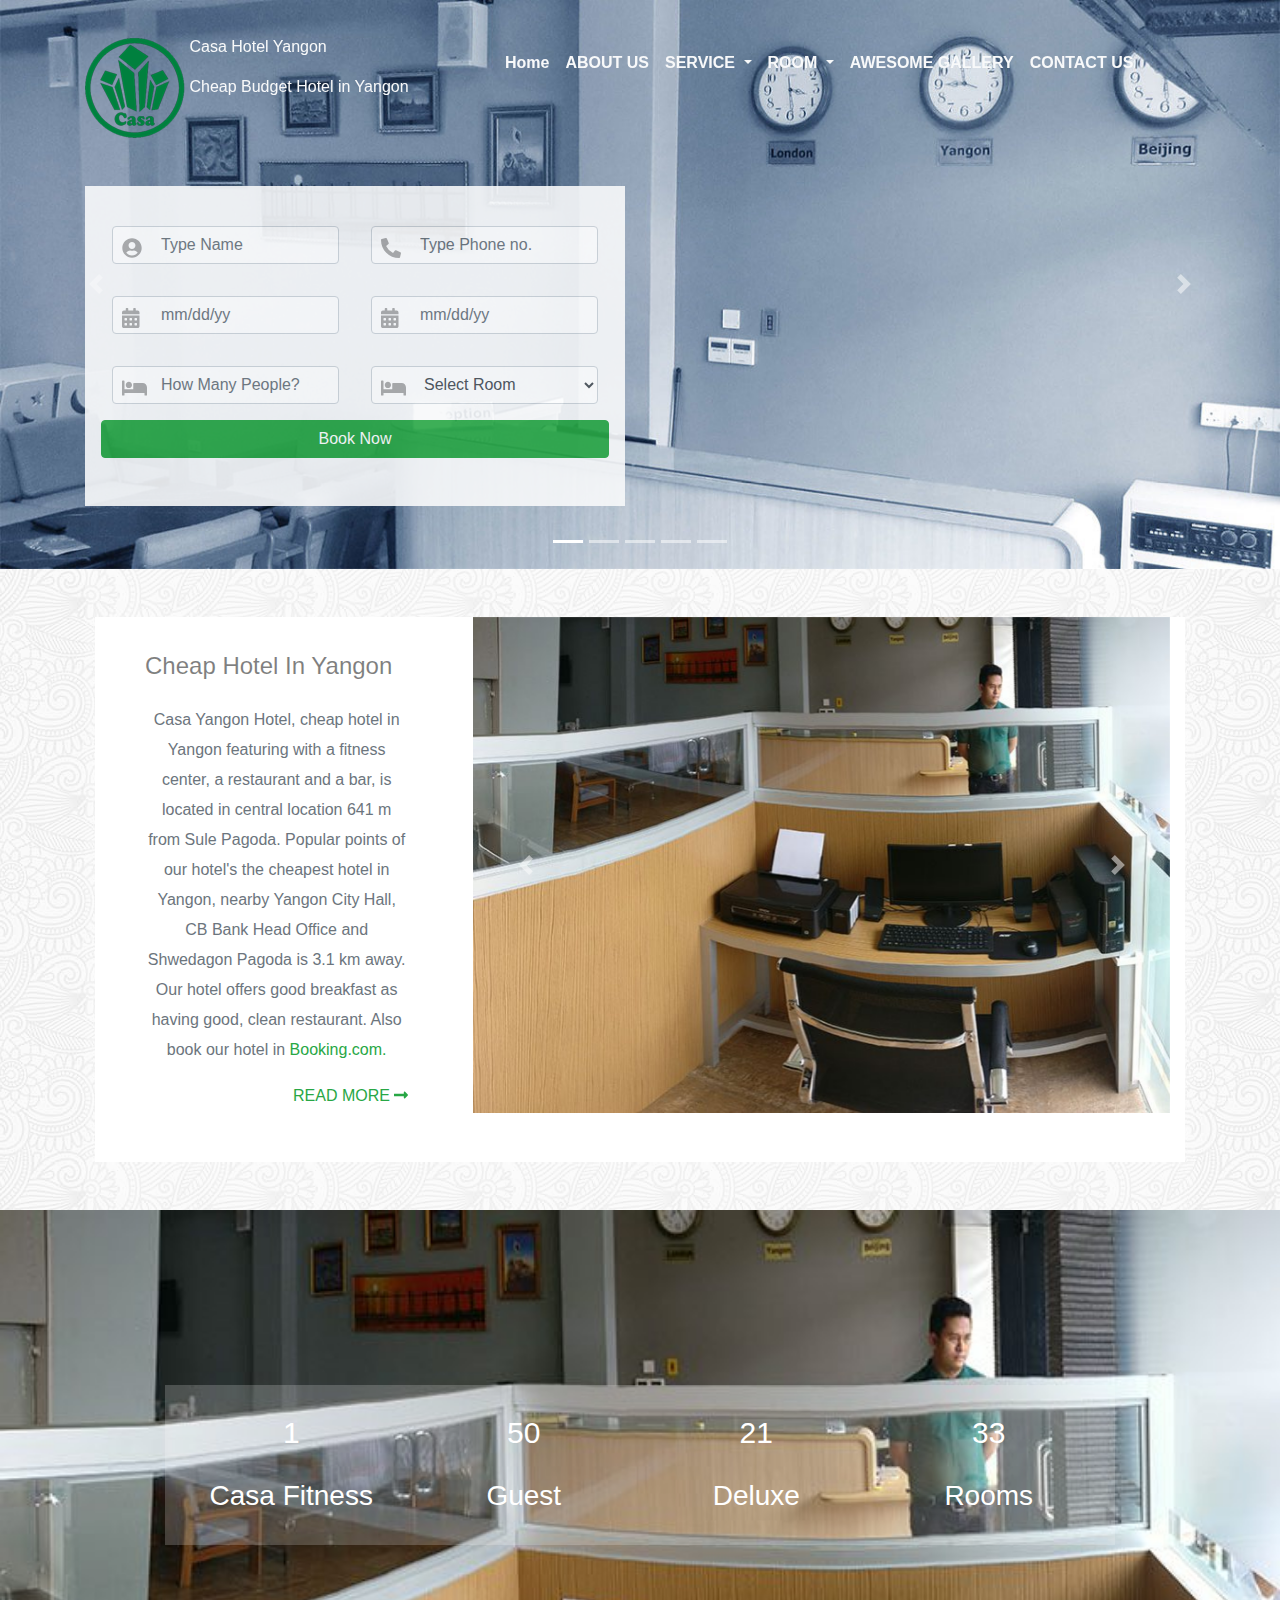
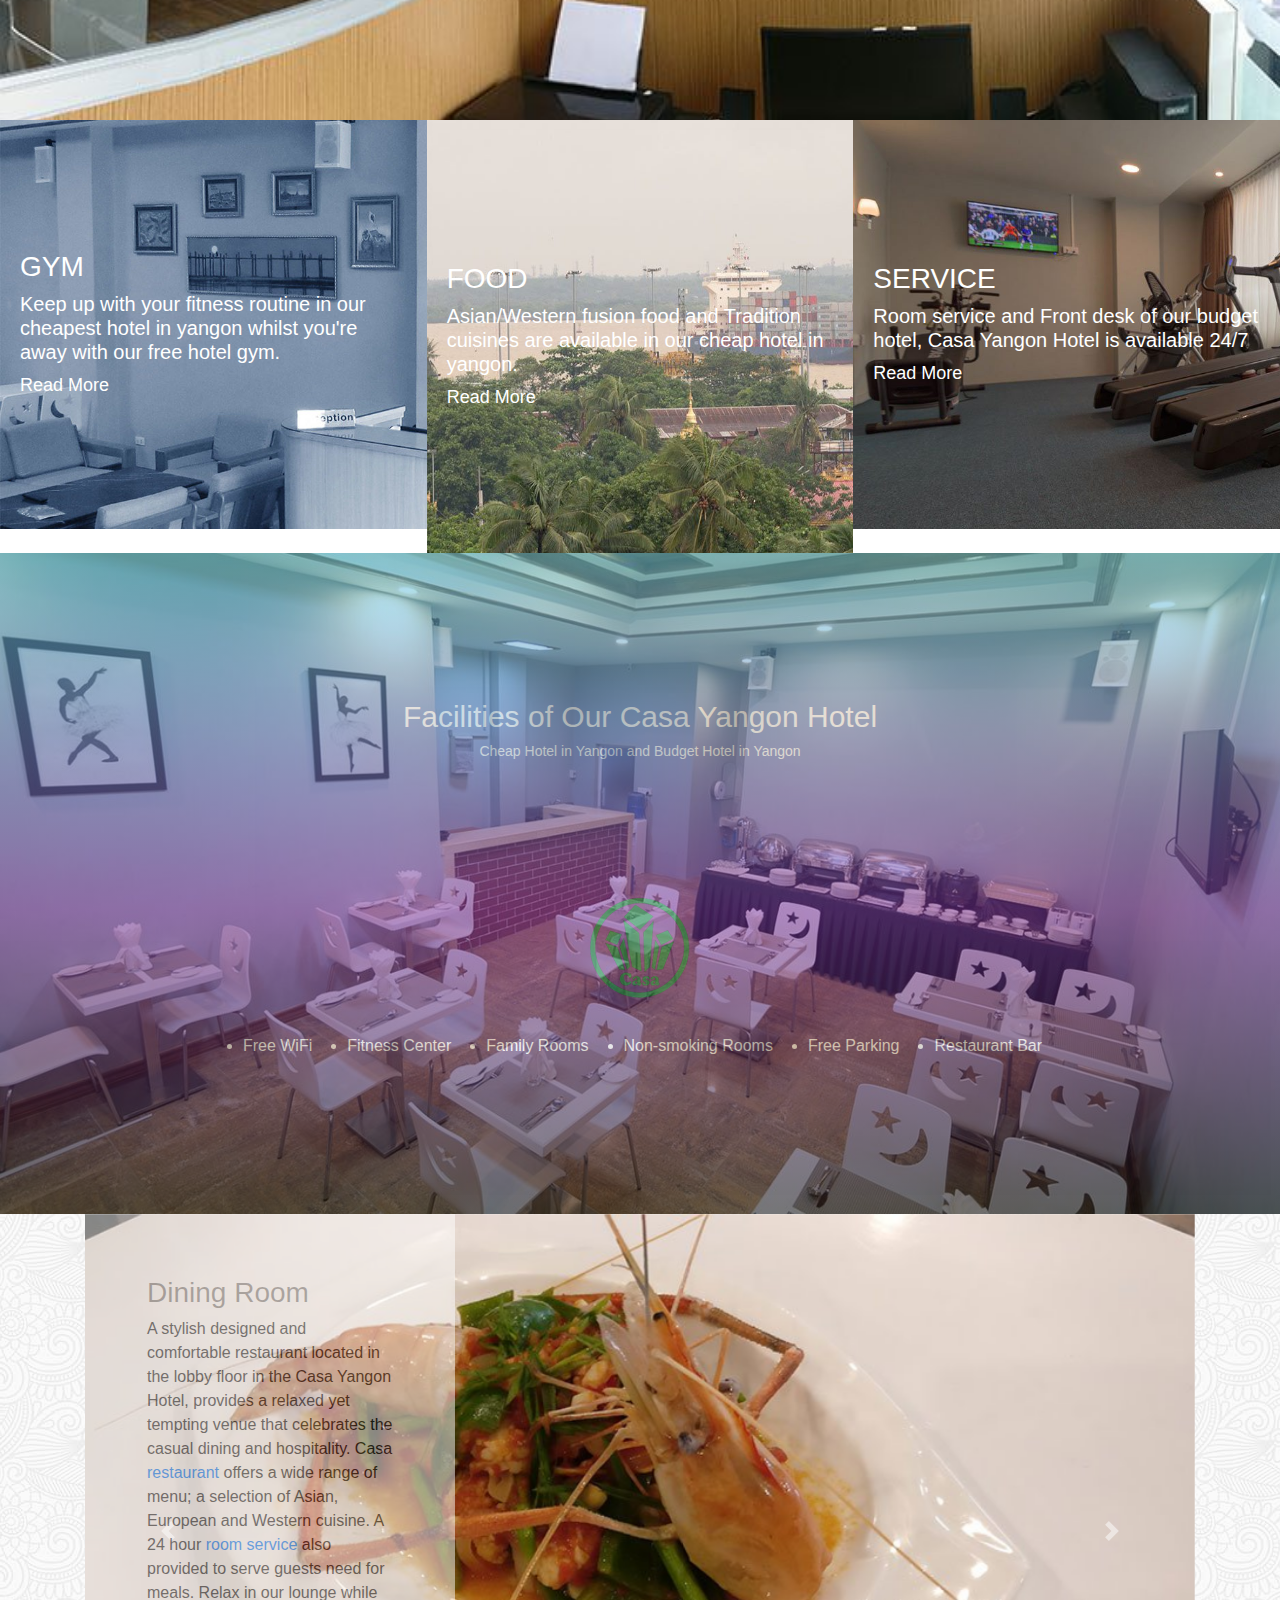
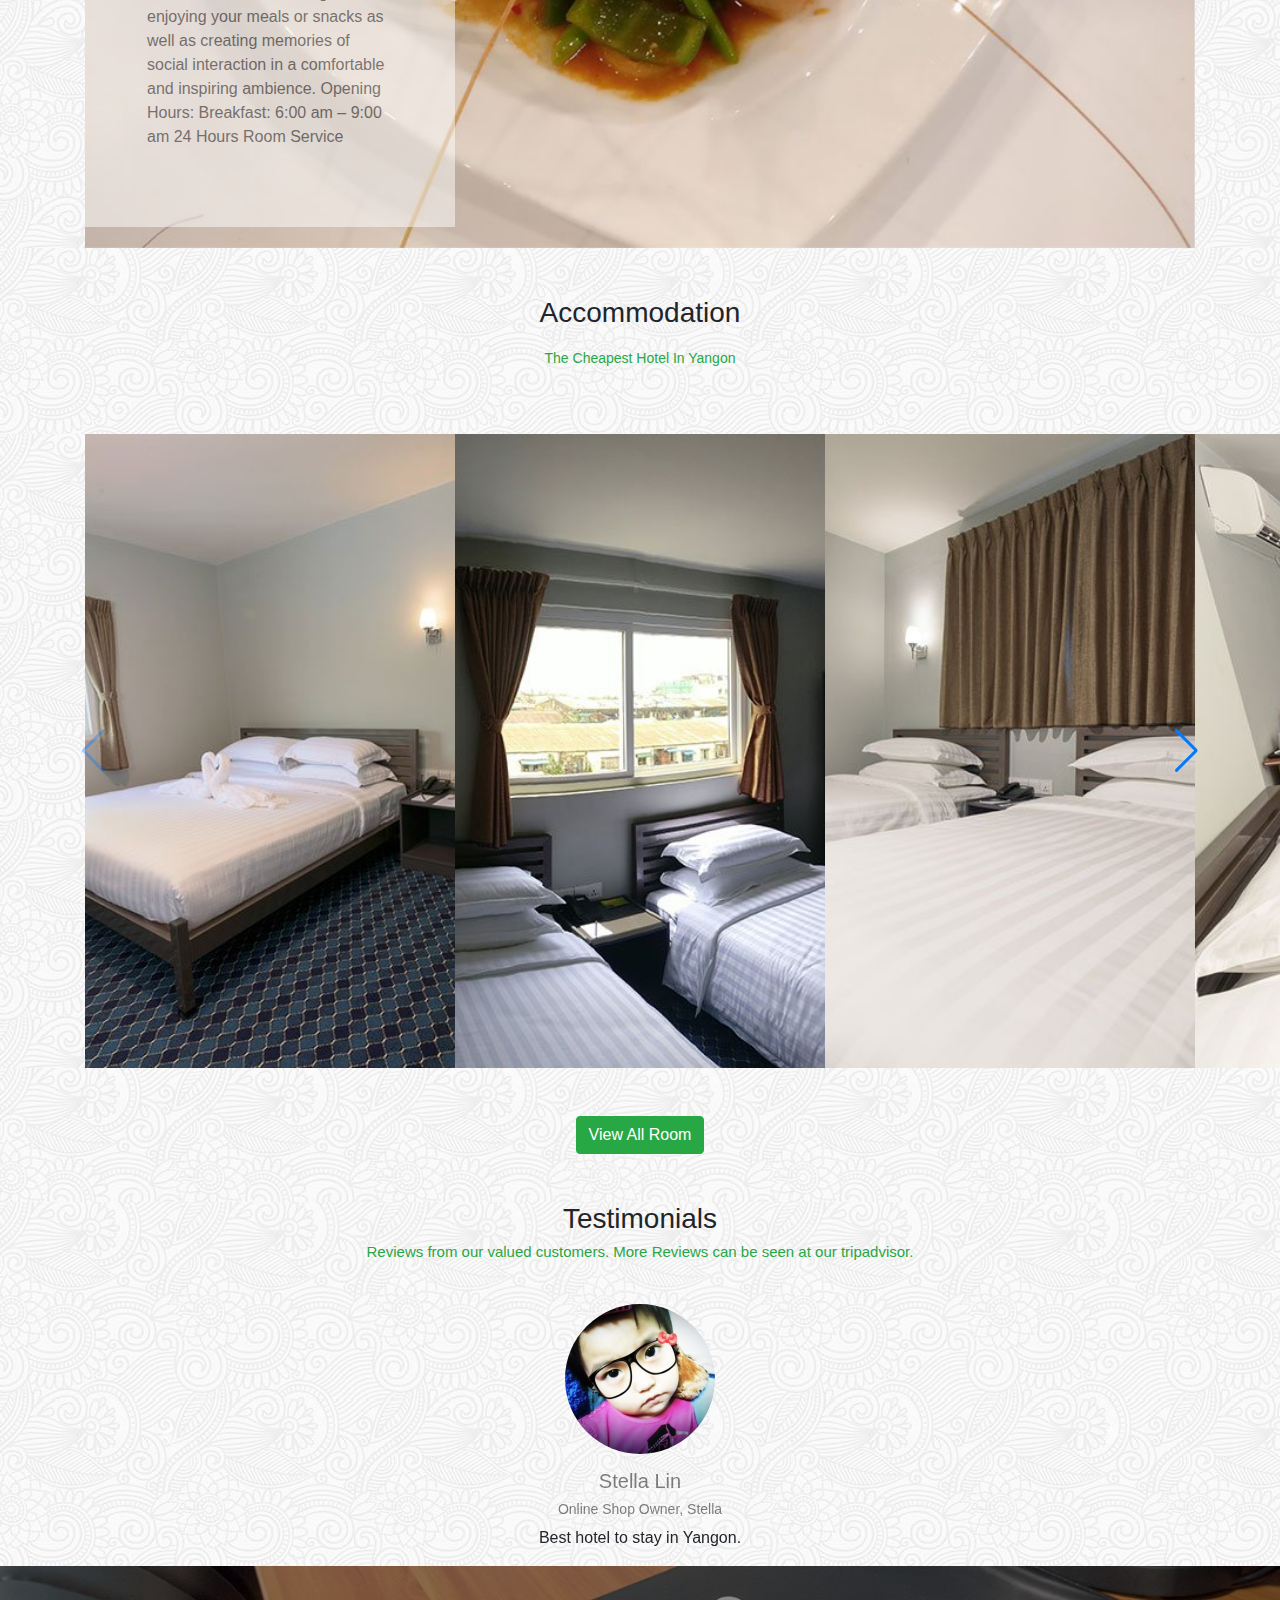
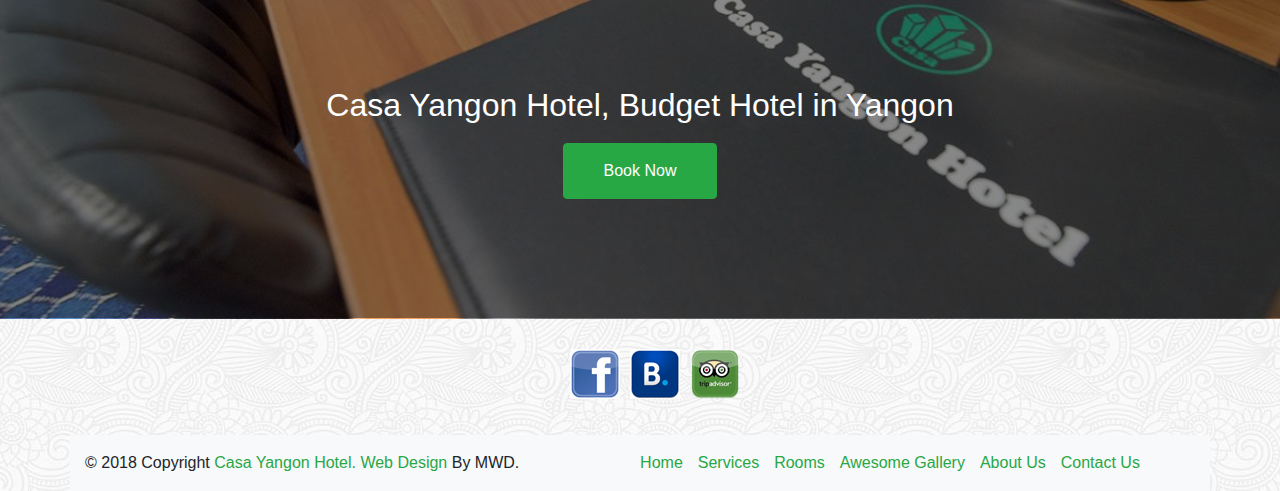
<file: index.html>
<!DOCTYPE html>
<html lang="en">
<head>
	<meta charset="utf-8">
	<meta name="viewport" content="width=device-width, initial-scale=1">

	<title> Hotel </title>

	<link rel="stylesheet" type="text/css" href="css/style.css">
	<link rel="stylesheet" type="text/css" href="css/bootstrap.min.css">
	<link rel="stylesheet" type="text/css" href="css/fontawesome.css">
	<link rel="stylesheet" href="https://unpkg.com/swiper/swiper-bundle.min.css">

</head>
<body>
	<div class="main">
		<div class="header">
			<div class="hero-img">
				<div id="carouselExampleIndicators" class="carousel slide carousel-fade" data-ride="carousel">
					<ol class="carousel-indicators">
					    <li data-target="#carouselExampleIndicators" data-slide-to="0" class="active"></li>
					    <li data-target="#carouselExampleIndicators" data-slide-to="1"></li>
					    <li data-target="#carouselExampleIndicators" data-slide-to="2"></li>
					    <li data-target="#carouselExampleIndicators" data-slide-to="3"></li>
					    <li data-target="#carouselExampleIndicators" data-slide-to="4"></li>
					</ol>
					<div class="carousel-inner">
					    <div class="carousel-item active">
					      	<img src="images/ht1.png" class="d-block w-100" alt="heroimages">
					    </div>
					    <div class="carousel-item">
					      	<img src="images/ht2.png" class="d-block w-100" alt="heroimages">
					    </div>
					    <div class="carousel-item">
					      	<img src="images/ht3.png" class="d-block w-100" alt="heroimages">
					    </div>
					    <div class="carousel-item">
					      	<img src="images/ht4.png" class="d-block w-100" alt="heroimages">
					    </div>
					    <div class="carousel-item">
					      	<img src="images/ht5.png" class="d-block w-100" alt="heroimages">
					    </div>
					</div>
					<a class="carousel-control-prev" href="#carouselExampleIndicators" role="button" data-slide="prev">
					    <span class="carousel-control-prev-icon" aria-hidden="true"></span>
					    <span class="sr-only">Previous</span>
					</a>
					<a class="carousel-control-next" href="#carouselExampleIndicators" role="button" data-slide="next">
					    <span class="carousel-control-next-icon" aria-hidden="true"></span>
					    <span class="sr-only">Next</span>
					</a>
				</div>
			</div>
			<div class="hd-nav">
				<div class="hd-bg">
					<div class="container">
						<div class="row">
							<div class="col-md-4 col-sm-4 col-lg-4">
								<div class="logo-name d-inline-block" width="100" height="100">
									<img src="images/logo.png">
								</div>
								<div class="hotel-name d-inline-block">
									<p class="text-light">Casa Hotel Yangon</p>
									<p class="text-light">Cheap Budget Hotel in Yangon</p>
								</div>
							</div>
							<div class="col-md-8 col-sm-8 col-lg-8">
								<nav class="navbar navbar-expand-lg navbar-light bg-transparent">
									<a class="navbar-brand" href="#"></a>
									<button class="navbar-toggler" type="button" data-toggle="collapse" data-target="#navbarNavDropdown" aria-controls="navbarNavDropdown" aria-expanded="false" aria-label="Toggle navigation">
									    <span class="navbar-toggler-icon"></span>
									</button>
									<div class="collapse navbar-collapse menu-list" id="navbarNavDropdown">
									    <ul class="navbar-nav">
									      	<li class="nav-item active">
									        	<a class="nav-link text-light" href="index.html">Home <span class="sr-only">(current)</span></a>
									      	</li>
									      	<li class="nav-item">
									        	<a class="nav-link text-light" href="pages/aboutus.html">ABOUT US</a>
									      	</li>
									      	<li class="nav-item dropdown">
									        	<a class="nav-link dropdown-toggle text-light" href="#" id="navbarDropdownMenuLink" role="button" data-toggle="dropdown" aria-haspopup="true" aria-expanded="false">
									          		SERVICE
									        	</a>
									        	<div class="dropdown-menu" aria-labelledby="navbarDropdownMenuLink">
									          		<a class="dropdown-item text-black-50" href="pages/gym.html">GYM</a>
									          		<a class="dropdown-item text-black-50" href="pages/food.html">Food</a>
									          		<a class="dropdown-item text-black-50" href="#">Room Service</a>
									        	</div>
									      	</li>
									      	<li class="nav-item dropdown">
									        	<a class="nav-link dropdown-toggle text-light" href="#" id="navbarDropdownMenuLink" role="button" data-toggle="dropdown" aria-haspopup="true" aria-expanded="false">
									          		ROOM
									        	</a>
									        	<div class="dropdown-menu" aria-labelledby="navbarDropdownMenuLink">
									          		<a class="dropdown-item text-black-50" href="#">Deluxe King</a>
									          		<a class="dropdown-item text-black-50" href="#">Deluxe Twins</a>
									          		<a class="dropdown-item text-black-50" href="#">Family Suite</a>
									          		<a class="dropdown-item text-black-50" href="#">Standard Single</a>
									        	</div>
									      	</li>
									      	<li class="nav-item">
									        	<a class="nav-link text-light" href="#">AWESOME GALLERY</a>
									      	</li>
									      	<li class="nav-item">
									        	<a class="nav-link text-light" href="#">CONTACT US</a>
									      	</li>
									    </ul>
									</div>
								</nav>
							</div>
						</div>
						<div class="row">
							<div class="col-md-6 col-lg-6 col-sm-6">
								<div class="booking-form pt-4 pb-5 pl-3 pr-3 bg-light mt-5">
									<form>
									  	<div class="form-row">
										    <div class="col p-3 type-1">
										      	<input type="text" class="form-control pl-5" placeholder="Type Name">
										      	<i class="fas fa-user-circle"></i>
										    </div>
										    <div class="col p-3 type-2">
										      	<input type="number" class="form-control pl-5" placeholder="Type Phone no.">
										      	<i class="fas fa-phone-alt"></i>
										    </div>
									  	</div>
									  	<div class="form-row">
										    <div class="col p-3 type-3">
										      	<input type="text" class="form-control pl-5" placeholder="mm/dd/yy">
										      	<i class="fas fa-calendar-alt"></i>
										    </div>
										    <div class="col p-3 type-4">
										      	<input type="text" class="form-control pl-5" placeholder="mm/dd/yy">
										      	<i class="fas fa-calendar-alt"></i>
										    </div>
									  	</div>
									  	<div class="form-row">
										    <div class="col p-3 type-5">
										      	<input type="text" class="form-control pl-5" placeholder="How Many People?">
										      	<i class="fas fa-bed"></i>
										    </div>
										    <div class="col p-3 type-6">
										      	<select class="form-control pl-5">
											      	<option>Select Room</option>
											      	<option>Standard Single Room</option>
											      	<option>deluxe twins room</option>
											      	<option>deluxe king room</option>
											      	<option>family suite</option>
											    </select>
											    <i class="fas fa-bed"></i>
										    </div>
									  	</div>
									</form>
									<div class="row">
										<div class="col-md-12 col-sm-12 col-lg-12">
											<div class="booking-btn">
												<button type="button" class="btn btn-success">Book Now</button>
											</div>
										</div>
									</div>
								</div>
							</div>
							<div class="col-md-6 col-lg-6 col-sm-6">
								
							</div>
						</div>
					</div>
				</div>
			</div>
			<div class="intro">
				<div class="container">
					<div class="sub-con pt-5 pb-5">
						<div class="row">
							<div class="col-md-4 col-lg-4 col-sm-4 bg-white">
								<div class="hotel-intro">
									<h2 class="text-black-50 mb-4">Cheap Hotel In Yangon</h2>
									<p class="text-secondary">
										Casa Yangon Hotel, cheap hotel in Yangon featuring with a fitness center, a restaurant and a bar, is located in central location 641 m from Sule Pagoda. Popular points of our hotel's the cheapest hotel in Yangon, nearby Yangon City Hall, CB Bank Head Office and Shwedagon Pagoda is 3.1 km away. Our hotel offers good breakfast as having good, clean restaurant. Also book our hotel in
										<a href="https://www.booking.com/hotel/mm/casa-yangon-yangon12.html" target="_blank" rel="nofollow" class="text-success">Booking.com.</a>
									</p>
									<p class="text-right">
										<a href="" class="text-success">
											READ MORE <i class="fas fa-long-arrow-alt-right"></i>
										</a>
									</p>
								</div>
							</div>
							<div class="col-md-8 col-lg-8 col-sm-8 bg-white">
							 	<div id="carouselExampleFade" class="carousel slide carousel-fade" data-ride="carousel">
								  	<div class="carousel-inner">
								    	<div class="carousel-item active">
								      		<img src="images/intro1.png" class="d-block w-100" alt="...">
								   		</div>
									    <div class="carousel-item">
									      	<img src="images/intro2.png" class="d-block w-100" alt="...">
									    </div>
									    <div class="carousel-item">
									      	<img src="images/intro3.png" class="d-block w-100" alt="...">
									    </div>
									    <div class="carousel-item">
									      	<img src="images/intro4.png" class="d-block w-100" alt="...">
									    </div>
									</div>
									<a class="carousel-control-prev" href="#carouselExampleFade" role="button" data-slide="prev">
									    <span class="carousel-control-prev-icon" aria-hidden="true"></span>
									    <span class="sr-only">Previous</span>
									</a>
									<a class="carousel-control-next" href="#carouselExampleFade" role="button" data-slide="next">
									    <span class="carousel-control-next-icon" aria-hidden="true"></span>
									    <span class="sr-only">Next</span>
									</a>
								</div>
							</div>
						</div>
					</div>
				</div>
			</div>
			<div class="room">
				<div class="container">
					<div class="sub-con">
						<div class="row">
							<div class="col-md-3 col-lg-3 col-sm-3">
								<div class="number text-white text-center">
									<span>1</span>
								</div>
								<h3 class="text-white text-center mt-4 font-weight-normal">Casa Fitness</h3>
							</div>
							<div class="col-md-3 col-lg-3 col-sm-3">
								<div class="number text-white text-center">
									<span>50</span>
								</div>
								<h3 class="text-white text-center mt-4 font-weight-normal">Guest</h3>
							</div>
							<div class="col-md-3 col-lg-3 col-sm-3">
								<div class="number text-white text-center">
									<span>21</span>
								</div>
								<h3 class="text-white text-center mt-4 font-weight-normal">Deluxe</h3>
							</div>
							<div class="col-md-3 col-lg-3 col-sm-3">
								<div class="number text-white text-center">
									<span>33</span>
								</div>
								<h3 class="text-white text-center mt-4 font-weight-normal">Rooms</h3>
							</div>
						</div>
					</div>
				</div>
			</div>
			<div class="swiper-img">
				<div class="swiper-container">
				    <div class="swiper-wrapper">
				      	<div class="swiper-slide">
					      	<div class="service1">
					      		<h3 class="text-white">GYM</h3>
					      		<h5 class="text-white">
					      			Keep up with your fitness routine in our cheapest hotel in yangon whilst you're away with our free hotel gym.
					      		</h5>
					      		<a href="#" class="text-white">Read More</a>
					      	</div>
				      	</div>
				      	<div class="swiper-slide">
					      	<div class="service2">
					      		<h3 class="text-white">FOOD</h3>
					      		<h5 class="text-white">
					      			 Asian/Western fusion food and Tradition cuisines are available in our cheap hotel in yangon.
					      		</h5>
					      		<a href="#" class="text-white">Read More</a>
					      	</div>
				      	</div>
				      	<div class="swiper-slide">
					      	<div class="service3">
					      		<h3 class="text-white">SERVICE</h3>
					      		<h5 class="text-white">
					      			Room service and Front desk of our budget hotel, Casa Yangon Hotel is available 24/7
					      		</h5>
					      		<a href="#" class="text-white">Read More</a>
					      	</div>
				      	</div>
				      	<div class="swiper-slide">
					      	<div class="service4">
					      		<h3 class="text-white">ROOM</h3>
					      		<h5 class="text-white">
					      			Free Wi-Fi flat-screen TVs, plus desks and minibars and  laundry services are available in our cheap hotel, Casa Yangon Hotel.
					      		</h5>
					      		<a href="#" class="text-white">Read More</a>
					      	</div>
				      	</div>
				    </div>
				</div>
			</div>
			<div class="dinning-room">
				<div class="dinning-menu">
					<div class="dinning-bg">
						<div class="cover-bg">
							<div class="container">
								<div class="row">
									<div class="col-md-12 col-lg-12 col-sm-12">
										<div class="facilites">
											<h3 class="text-white">Facilities of Our Casa Yangon Hotel</h3>
											<h2 class="text-white">Cheap Hotel in Yangon and Budget Hotel in Yangon</h2>
											<figure>
												<img src="images/logo.png" alt="Casa Yangon">
											</figure>
											<div class="facilites-list">
												<ul>
													<li>Free WiFi</li>
													<li>Fitness Center</li>
													<li>Family Rooms</li>
													<li>Non-smoking Rooms</li>
													<li>Free Parking</li>
													<li>Restaurant  Bar</li>
												</ul>
											</div>
										</div>
									</div>
								</div>
							</div>
						</div>
					</div>
				</div>
			</div>
			<div class="lunch-menu">
				<div class="container">
					<div class="row">
						<div class="col-sm-12 col-lg-12 col-md-12">
							<div class="col-md-4 col-sm-4 col-lg-4">
								<div class="review">
									<h3 class="explore-slider-title text-black-50">Dining Room</h3>
									<p>
										A stylish designed and comfortable restaurant located in the lobby floor in the Casa Yangon Hotel, provides a relaxed yet tempting venue that celebrates the casual dining and hospitality. Casa <a href="/food-center">restaurant</a> offers a wide range of menu; a selection of Asian, European and Western cuisine. A 24 hour <a href="/room-service">room service</a> also provided to serve guests need for meals. Relax in our lounge while enjoying your meals or snacks as well as creating memories of social interaction in a comfortable and inspiring ambience. Opening Hours: Breakfast: 6:00 am – 9:00 am 24 Hours Room Service
									</p>
								</div>
							</div>
							<div id="menuSlider" class="carousel slide" data-ride="carousel">
								<div class="carousel-inner">
								    <div class="carousel-item active">
								      	<img src="images/seafood.png" class="d-block w-100" alt="...">
								    </div>
								    <div class="carousel-item">
								      	<img src="images/seafood1.png" class="d-block w-100" alt="...">
								    </div>
								    <div class="carousel-item">
								      	<img src="images/dinningroom.png" class="d-block w-100" alt="...">
								    </div>
								</div>
								<a class="carousel-control-prev" href="#menuSlider" role="button" data-slide="prev">
								    <span class="carousel-control-prev-icon" aria-hidden="true"></span>
								    <span class="sr-only">Previous</span>
								</a>
								<a class="carousel-control-next" href="#menuSlider" role="button" data-slide="next">
								    <span class="carousel-control-next-icon" aria-hidden="true"></span>
								    <span class="sr-only">Next</span>
								</a>
							</div>
						</div>
					</div>
				</div>
			</div>
			<div class="budget-accom">
				<div class="container">
					<div class="row">
						<div class="col-md-12 col-lg-12 col-sm-12">
							<div class="accommodation text-center p-5">
								<h3>Accommodation</h3>
								<h2 class="text-success">The Cheapest Hotel In Yangon</h2>
							</div>
						</div>
					</div>
				</div>
			</div>
			<div class="room-price">
				<div class="container">
					<div class="row">
						<div class="col-md-12 col-lg-12 col-sm-12">
							<div class="swiper-container">
							    <div class="swiper-wrapper">
							      	<div class="swiper-slide price-view">
							      		<img src="images/bed1.png" alt="Bedroom" class="w-100">
							      		<div class="carousel-caption d-none d-md-block">
									        <div class="deluxe-room bg-light">
											    <h3>
											    	<a href="/deluxe-king" class="text-dark">Deluxe King</a>
											    </h3>
											    <h4 class="text-black-50">The Studio offers panoramic views of the...
											    </h4>
											    <p class="text-black-50"><strong>$39 </strong>From/ per Night</p>
											    <p class="text-black-50"> Total 14 Rooms</p>
											    <a class="text-success" >Book Now</a>
											</div>
									    </div> 
							      	</div>
							      	<div class="swiper-slide price-view1">
							      		<img src="images/bed2.png" alt="Bedroom" class="w-100"> 
							      		<div class="carousel-caption d-none d-md-block">
									        <div class="deluxe-room1 bg-light">
											    <h3>
											    	<a href="/deluxe-king" class="text-dark">Deluxe King</a>
											    </h3>
											    <h4 class="text-black-50">The Studio offers panoramic views of the...
											    </h4>
											    <p class="text-black-50"><strong>$39 </strong>From/ per Night</p>
											    <p class="text-black-50"> Total 14 Rooms</p>
											    <a class="text-success" >Book Now</a>
											</div>
									    </div> 
							      	</div>
							      	<div class="swiper-slide price-view2">
							      		<img src="images/bed3.png" alt="Bedroom" class="w-100">
							      		<div class="carousel-caption d-none d-md-block">
									        <div class="deluxe-room2 bg-light">
											    <h3>
											    	<a href="/deluxe-king" class="text-dark">Deluxe King</a>
											    </h3>
											    <h4 class="text-black-50">The Studio offers panoramic views of the...
											    </h4>
											    <p class="text-black-50"><strong>$39 </strong>From/ per Night</p>
											    <p class="text-black-50"> Total 14 Rooms</p>
											    <a class="text-success" >Book Now</a>
											</div>
									    </div>  
							      	</div>
							      	<div class="swiper-slide price-view3">
							      		<img src="images/bed4.png" alt="Bedroom" class="w-100">
							      		<div class="carousel-caption d-none d-md-block">
									        <div class="deluxe-room3 bg-light">
											    <h3>
											    	<a href="/deluxe-king" class="text-dark">Deluxe King</a>
											    </h3>
											    <h4 class="text-black-50">The Studio offers panoramic views of the...
											    </h4>
											    <p class="text-black-50"><strong>$39 </strong>From/ per Night</p>
											    <p class="text-black-50"> Total 14 Rooms</p>
											    <a class="text-success" >Book Now</a>
											</div>
									    </div>  
							      	</div>
							      	<div class="swiper-slide price-view4">
							      		<img src="images/bed5.png" alt="Bedroom" class="w-100">
							      		<div class="carousel-caption d-none d-md-block">
									        <div class="deluxe-room4 bg-light">
											    <h3>
											    	<a href="/deluxe-king" class="text-dark">Deluxe King</a>
											    </h3>
											    <h4 class="text-black-50">The Studio offers panoramic views of the...
											    </h4>
											    <p class="text-black-50"><strong>$39 </strong>From/ per Night</p>
											    <p class="text-black-50"> Total 14 Rooms</p>
											    <a class="text-success" >Book Now</a>
											</div>
									    </div>  
							      	</div>
							    </div>
							    <div class="swiper-button-next"></div>
							    <div class="swiper-button-prev"></div>
							</div>
						</div>
					</div>
				</div>
			</div>
			<div class="all-room text-center pt-5 pb-5">
				<button type="button" class="btn btn-success text-center">View All Room</button>
			</div>
			<div class="review-slider">
				<div class="container">
					<div class="review-container">
						<div class="row">
							<div class="col-md-12 col-sm-12 col-lg-12">
								<div class="review-title">
									<h3>Testimonials</h3>
									<h5 class="text-success">
										Reviews from our valued customers. More Reviews can be seen at our <a href="" class="text-success">tripadvisor.</a>
									</h5>
								</div>
								<div id="carouselExampleCaptions" class="carousel slide" data-ride="carousel">
									<div class="carousel-inner">
									    <div class="carousel-item active">
									      	<img src="images/review1.png" class="rounded mx-auto d-block rounded-circle" style="width:150px; height:150px;" alt="...">
									      	<div class="review-owner">
									      		<h3 class="viewer-name text-black-50">Stella Lin</h3>
									      		<h4 class="viewer-bio text-black-50">
									      			<span class="viewer-designation">Online Shop Owner</span>,
									      			<span class="item-company">Stella</span>
									      		</h4>
									      		<div class="recommend">
									      			<p>Best hotel to stay in Yangon.</p>
									      		</div>
											</div>
									    </div>
									    <div class="carousel-item">
									      	<img src="images/review2.png" class="rounded mx-auto d-block rounded-circle" style="width:150px; height:150px;" alt="...">
									      	<div class="review-owner">
									      		<h3 class="viewer-name text-black-50">Stella Lin</h3>
									      		<h4 class="viewer-bio text-black-50">
									      			<span class="viewer-designation">Online Shop Owner</span>,
									      			<span class="item-company">Stella</span>
									      		</h4>
									      		<div class="recommend">
									      			<p>Best hotel to stay in Yangon.</p>
									      		</div>
											</div>
									    </div>
									    <div class="carousel-item">
									      	<img src="images/review3.png" class="rounded mx-auto d-block rounded-circle" style="width:150px; height:150px;" alt="...">
									      	<div class="review-owner">
									      		<h3 class="viewer-name text-black-50">Stella Lin</h3>
									      		<h4 class="viewer-bio text-black-50">
									      			<span class="viewer-designation">Online Shop Owner</span>,
									      			<span class="item-company">Stella</span>
									      		</h4>
									      		<div class="recommend">
									      			<p>Best hotel to stay in Yangon.</p>
									      		</div>
											</div>
									    </div>
									    <div class="carousel-item">
									      	<img src="images/review4.png" class="rounded mx-auto d-block rounded-circle" style="width:150px; height:150px;" alt="...">
									      	<div class="review-owner">
									      		<h3 class="viewer-name text-black-50">Stella Lin</h3>
									      		<h4 class="viewer-bio text-black-50">
									      			<span class="viewer-designation">Online Shop Owner</span>,
									      			<span class="item-company">Stella</span>
									      		</h4>
									      		<div class="recommend">
									      			<p>Best hotel to stay in Yangon.</p>
									      		</div>
											</div>
									    </div>
									    <div class="carousel-item">
									      	<img src="images/review1.png" class="rounded mx-auto d-block rounded-circle" style="width:150px; height:150px;" alt="...">
									      	<div class="review-owner">
									      		<h3 class="viewer-name text-black-50">Stella Lin</h3>
									      		<h4 class="viewer-bio text-black-50">
									      			<span class="viewer-designation">Online Shop Owner</span>,
									      			<span class="item-company">Stella</span>
									      		</h4>
									      		<div class="recommend">
									      			<p>Best hotel to stay in Yangon.</p>
									      		</div>
											</div>
									    </div>
									</div>
									<a class="carousel-control-prev" href="#carouselExampleCaptions" role="button" data-slide="prev">
									    <span class="carousel-control-prev-icon" aria-hidden="true"></span>
									    <span class="sr-only">Previous</span>
									</a>
									<a class="carousel-control-next" href="#carouselExampleCaptions" role="button" data-slide="next">
									    <span class="carousel-control-next-icon" aria-hidden="true"></span>
									    <span class="sr-only">Next</span>
									</a>
								</div>
							</div>
						</div>
					</div>
				</div>
			</div>
			<div class="hotel-book">
				<div class="container">
					<div class="row">
						<div class="col-md-12 col-sm-12 col-lg-12">
							<div class="book-now text-center">
								<h2 class="text-white">Casa Yangon Hotel, Budget Hotel in Yangon</h2>
								<a href="">
									<button class="btn btn-success">Book Now</button>
								</a>
							</div>
						</div>
					</div>
				</div>
			</div>
			<div class="footer">
				<div class="container">
					<div class="row">
						<div class="col-md-12 col-sm-12 col-lg-12">
							<div class="footer-icon">
								<ul>
									<li>
										<a href="">
											<img src="images/fb.png" alt="Facebook">
										</a>
									</li>
									<li>
										<a href="">
											<img src="images/bee.png" alt="Bee">
										</a>
									</li>
									<li>
										<a href="">
											<img src="images/trip.png" alt="Icon">
										</a>
									</li>
								</ul>
							</div>
							<div class="row bg-light pt-3">
								<div class="col-md-5 col-sm-5 col-lg-5">
									<div class="textwidget custom-html-widget footer-link">
										<p>© 2018 Copyright 
											<a href="#" class="text-success">Casa Yangon Hotel.</a>
											<a href="#" class="text-success"> Web Design
											</a> By MWD.
										</p>
									</div>
								</div>
								<div class="col-md-7 col-sm-7 col-lg-7">
									<div class="footer-menu">
										<ul>
											<li>
												<a href="" class="text-success">Home</a>
											</li>
											<li>
												<a href="" class="text-success">Services</a>
											</li>
											<li>
												<a href="" class="text-success">Rooms</a>
											</li>
											<li>
												<a href="" class="text-success">Awesome Gallery</a>
											</li>
											<li>
												<a href="" class="text-success">About Us</a>
											</li>
											<li>
												<a href="" class="text-success">Contact Us</a>
											</li>
										</ul>
									</div>
								</div>
							</div>
						</div>
					</div>
				</div>
			</div>
		</div>
	</div>


	<script src="js/jquery.js"></script>
	<script src="js/bootstrap.min.js"></script>
	<script src="js/all.min.js"></script>
	<script src="https://unpkg.com/swiper/swiper-bundle.min.js"></script>
	<script>
	    var swiper = new Swiper('.swiper-container', {
	      slidesPerView: 3,
	      spaceBetween: 30,
	      freeMode: true,
	      pagination: {
	        el: '.swiper-pagination',
	        clickable: true,
	      },
	    });

	    var roomPrice = new Swiper('.swiper-container', {
	      slidesPerView: 3,
	      direction: getDirection(),
	      navigation: {
	        nextEl: '.swiper-button-next',
	        prevEl: '.swiper-button-prev',
	      },
	      on: {
	        resize: function () {
	          roomPrice.changeDirection(getDirection());
	        }
	      }
	    });

	    function getDirection() {
	      var windowWidth = window.innerWidth;
	      var direction = window.innerWidth <= 760 ? 'vertical' : 'horizontal';

	      return direction;
	    };

	    $(document).ready(function() {
	    	$(".price-view").hover(function(){
	    		$(".deluxe-room").css("display","block");},

	    		function(){
	    			$(".deluxe-room").css("display","none");
	  
	    	});
	    	$(".price-view1").hover(function(){
	    		$(".deluxe-room1").css("display","block");},

	    		function(){
	    			$(".deluxe-room1").css("display","none");
	  
	    	});
	    	$(".price-view2").hover(function(){
	    		$(".deluxe-room2").css("display","block");},

	    		function(){
	    			$(".deluxe-room2").css("display","none");
	  
	    	});
	    	$(".price-view3").hover(function(){
	    		$(".deluxe-room3").css("display","block");},

	    		function(){
	    			$(".deluxe-room3").css("display","none");
	  
	    	});
	    	$(".price-view4").hover(function(){
	    		$(".deluxe-room4").css("display","block");},

	    		function(){
	    			$(".deluxe-room4").css("display","none");
	  
	    	});

	    });

  	</script>
</body>
</html>
</file>
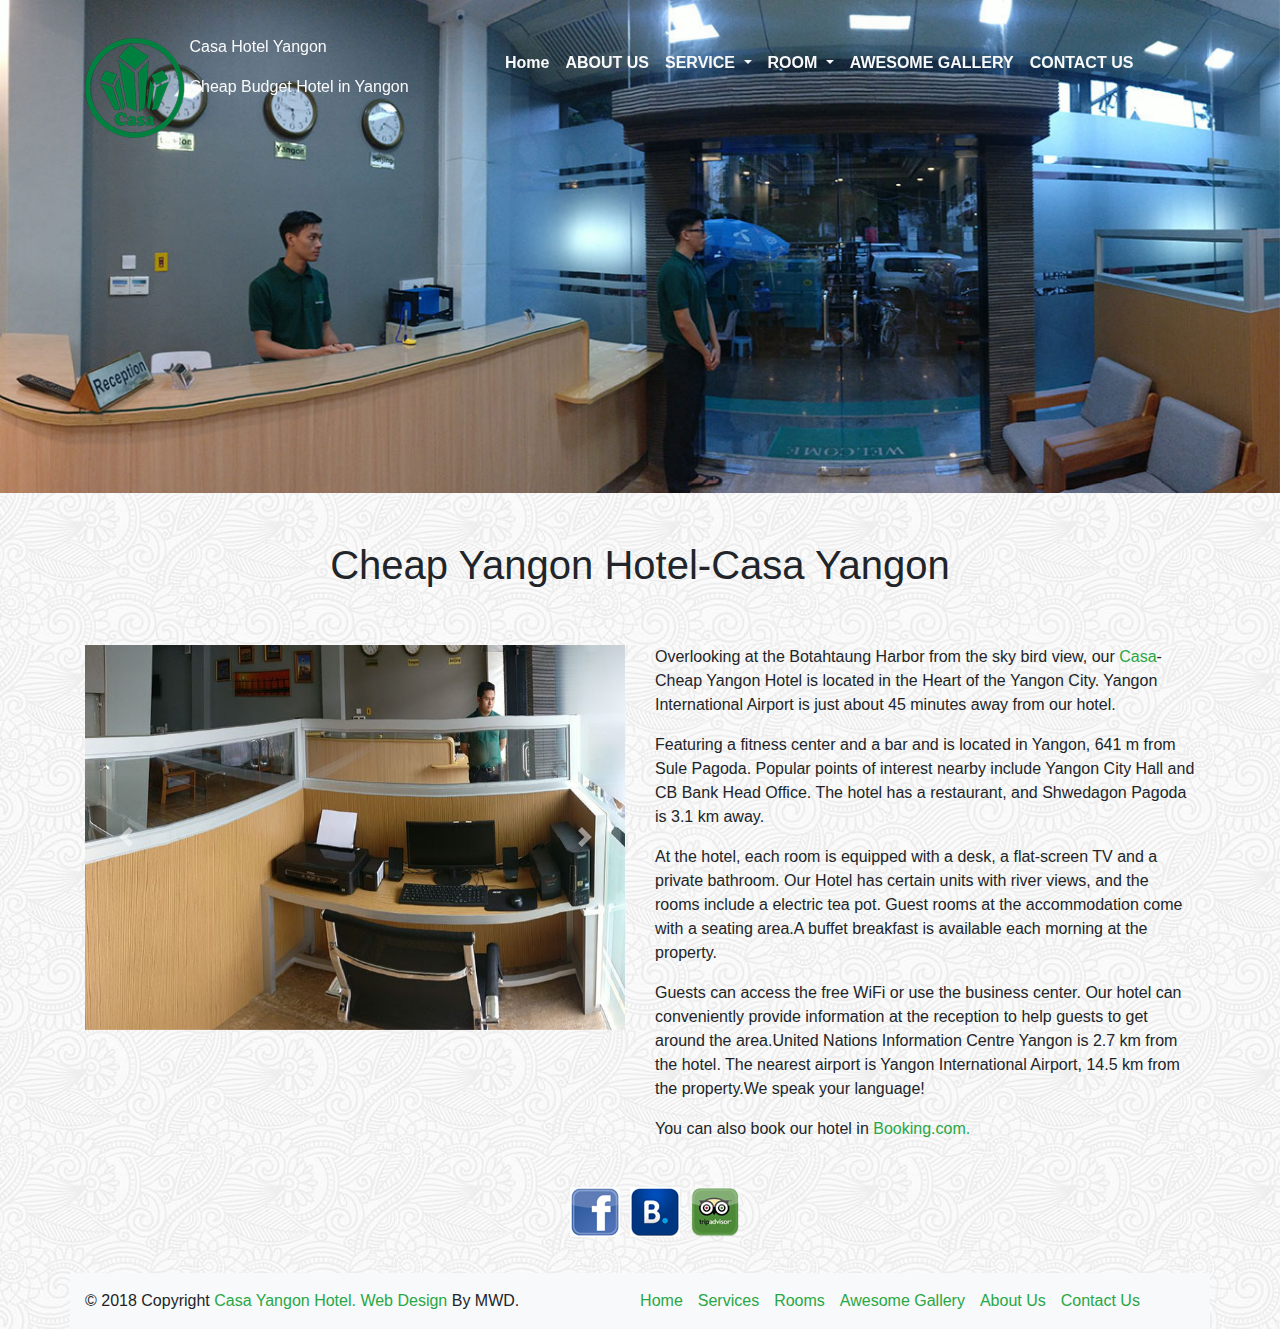
<file: pages/aboutus.html>
<!DOCTYPE html>
<html lang="en">
<head>
	<meta charset="utf-8">
	<meta name="viewport" content="width=device-width, initial-scale=1">

	<title> Hotel </title>
	
	<link rel="stylesheet" type="text/css" href="../css/style.css">
	<link rel="stylesheet" type="text/css" href="../css/bootstrap.min.css">
	<link rel="stylesheet" type="text/css" href="../css/fontawesome.css">
	<link rel="stylesheet" href="https://unpkg.com/swiper/swiper-bundle.min.css">

</head>
<body>
	<div class="main">
		<div class="header">
			<div class="hero-img">
				<div id="carouselExampleIndicators" class="carousel slide carousel-fade" data-ride="carousel">
					<div class="carousel-inner">
					    <div class="carousel-item active">
					      	<img src="../images/aboutus.png" class="d-block w-100" alt="heroimages">
					    </div>
					</div>
				</div>
			</div>
			<div class="hd-nav">
				<div class="hd-bg">
					<div class="container">
						<div class="row">
							<div class="col-md-4 col-sm-4 col-lg-4">
								<div class="logo-name d-inline-block" width="100" height="100">
									<img src="../images/logo.png">
								</div>
								<div class="hotel-name d-inline-block">
									<p class="text-light">Casa Hotel Yangon</p>
									<p class="text-light">Cheap Budget Hotel in Yangon</p>
								</div>
							</div>
							<div class="col-md-8 col-sm-8 col-lg-8">
								<nav class="navbar navbar-expand-lg navbar-light bg-transparent">
									<a class="navbar-brand" href="#"></a>
									<button class="navbar-toggler" type="button" data-toggle="collapse" data-target="#navbarNavDropdown" aria-controls="navbarNavDropdown" aria-expanded="false" aria-label="Toggle navigation">
									    <span class="navbar-toggler-icon"></span>
									</button>
									<div class="collapse navbar-collapse menu-list" id="navbarNavDropdown">
									    <ul class="navbar-nav">
									      	<li class="nav-item active">
									        	<a class="nav-link text-light" href="../index.html">Home <span class="sr-only">(current)</span></a>
									      	</li>
									      	<li class="nav-item">
									        	<a class="nav-link text-light" href="aboutus.html">ABOUT US</a>
									      	</li>
									      	<li class="nav-item dropdown">
									        	<a class="nav-link dropdown-toggle text-light" href="#" id="navbarDropdownMenuLink" role="button" data-toggle="dropdown" aria-haspopup="true" aria-expanded="false">
									          		SERVICE
									        	</a>
									        	<div class="dropdown-menu" aria-labelledby="navbarDropdownMenuLink">
									          		<a class="dropdown-item text-black-50" href="gym.html">GYM</a>
									          		<a class="dropdown-item text-black-50" href="food.html">Food</a>
									          		<a class="dropdown-item text-black-50" href="#">Room Service</a>
									        	</div>
									      	</li>
									      	<li class="nav-item dropdown">
									        	<a class="nav-link dropdown-toggle text-light" href="#" id="navbarDropdownMenuLink" role="button" data-toggle="dropdown" aria-haspopup="true" aria-expanded="false">
									          		ROOM
									        	</a>
									        	<div class="dropdown-menu" aria-labelledby="navbarDropdownMenuLink">
									          		<a class="dropdown-item text-black-50" href="#">Deluxe King</a>
									          		<a class="dropdown-item text-black-50" href="#">Deluxe Twins</a>
									          		<a class="dropdown-item text-black-50" href="#">Family Suite</a>
									          		<a class="dropdown-item text-black-50" href="#">Standard Single</a>
									        	</div>
									      	</li>
									      	<li class="nav-item">
									        	<a class="nav-link text-light" href="#">AWESOME GALLERY</a>
									      	</li>
									      	<li class="nav-item">
									        	<a class="nav-link text-light" href="#">CONTACT US</a>
									      	</li>
									    </ul>
									</div>
								</nav>
							</div>
						</div>
					</div>
				</div>
			</div>
			<div class="hotel-title text-center p-5">
				<h1 class="font-weight-normal">Cheap Yangon Hotel-Casa Yangon</h1>
			</div>
			<div class="aboutus-blog">
				<div class="container">
					<div class="row">
						<div class="col-md-6 col-sm-6 col-lg-6">
							<div id="carouselExampleFade" class="carousel slide carousel-fade" data-ride="carousel">
							  	<div class="carousel-inner">
							    	<div class="carousel-item active">
							      		<img src="../images/intro1.png" class="d-block w-100" alt="...">
							   		</div>
								    <div class="carousel-item">
								      	<img src="../images/intro2.png" class="d-block w-100" alt="...">
								    </div>
								    <div class="carousel-item">
								      	<img src="../images/intro3.png" class="d-block w-100" alt="...">
								    </div>
								    <div class="carousel-item">
								      	<img src="../images/intro4.png" class="d-block w-100" alt="...">
								    </div>
								</div>
								<a class="carousel-control-prev" href="#carouselExampleFade" role="button" data-slide="prev">
								    <span class="carousel-control-prev-icon" aria-hidden="true"></span>
								    <span class="sr-only">Previous</span>
								</a>
								<a class="carousel-control-next" href="#carouselExampleFade" role="button" data-slide="next">
								    <span class="carousel-control-next-icon" aria-hidden="true"></span>
								    <span class="sr-only">Next</span>
								</a>
							</div>
						</div>
						<div class="col-md-6 col-sm-6 col-lg-6">
							<div class="blog-ab">
								<div class="siteorigin-widget-tinymce textwidget">
									<p>
										Overlooking at the Botahtaung Harbor from the sky bird view, our <a href="#" class="text-success">Casa</a>-Cheap Yangon Hotel is located in the Heart of the Yangon City. Yangon International Airport is just about 45 minutes away from our hotel.
									</p>
									<p>
									Featuring a fitness center and a bar and is located in Yangon, 641 m from Sule Pagoda. Popular points of interest nearby include Yangon City Hall and CB Bank Head Office. The hotel has a restaurant, and Shwedagon Pagoda is 3.1 km away.
									</p>
									<p>
									At the hotel, each room is equipped with a desk, a flat-screen TV and a private bathroom. Our Hotel has certain units with river views, and the rooms include a electric tea pot. Guest rooms at the accommodation come with a seating area.A buffet breakfast is available each morning at the property.
									</p>
									<p>
									Guests can access the free WiFi or use the business center. Our hotel can conveniently provide information at the reception to help guests to get around the area.United Nations Information Centre Yangon is 2.7 km from the hotel. The nearest airport is Yangon International Airport, 14.5 km from the property.We speak your language!
									</p>
									<p>
										You can also book our hotel in <a href="#" class="text-success">Booking.com.</a>
									</p>
								</div>
							</div>
						</div>
					</div>
				</div>
			</div>
			<div class="footer">
				<div class="container">
					<div class="row">
						<div class="col-md-12 col-sm-12 col-lg-12">
							<div class="footer-icon">
								<ul>
									<li>
										<a href="">
											<img src="../images/fb.png" alt="Facebook">
										</a>
									</li>
									<li>
										<a href="">
											<img src="../images/bee.png" alt="Bee">
										</a>
									</li>
									<li>
										<a href="">
											<img src="../images/trip.png" alt="Icon">
										</a>
									</li>
								</ul>
							</div>
							<div class="row bg-light pt-3">
								<div class="col-md-5 col-sm-5 col-lg-5">
									<div class="textwidget custom-html-widget footer-link">
										<p>© 2018 Copyright 
											<a href="#" class="text-success">Casa Yangon Hotel.</a>
											<a href="#" class="text-success"> Web Design
											</a> By MWD.
										</p>
									</div>
								</div>
								<div class="col-md-7 col-sm-7 col-lg-7">
									<div class="footer-menu">
										<ul>
											<li>
												<a href="" class="text-success">Home</a>
											</li>
											<li>
												<a href="" class="text-success">Services</a>
											</li>
											<li>
												<a href="" class="text-success">Rooms</a>
											</li>
											<li>
												<a href="" class="text-success">Awesome Gallery</a>
											</li>
											<li>
												<a href="" class="text-success">About Us</a>
											</li>
											<li>
												<a href="" class="text-success">Contact Us</a>
											</li>
										</ul>
									</div>
								</div>
							</div>
						</div>
					</div>
				</div>
			</div>
		</div>
	</div>


	<script src="../js/jquery.js"></script>
	<script src="../js/bootstrap.min.js"></script>
	<script src="../js/all.min.js"></script>
	<script src="https://unpkg.com/swiper/swiper-bundle.min.js"></script>
</file>
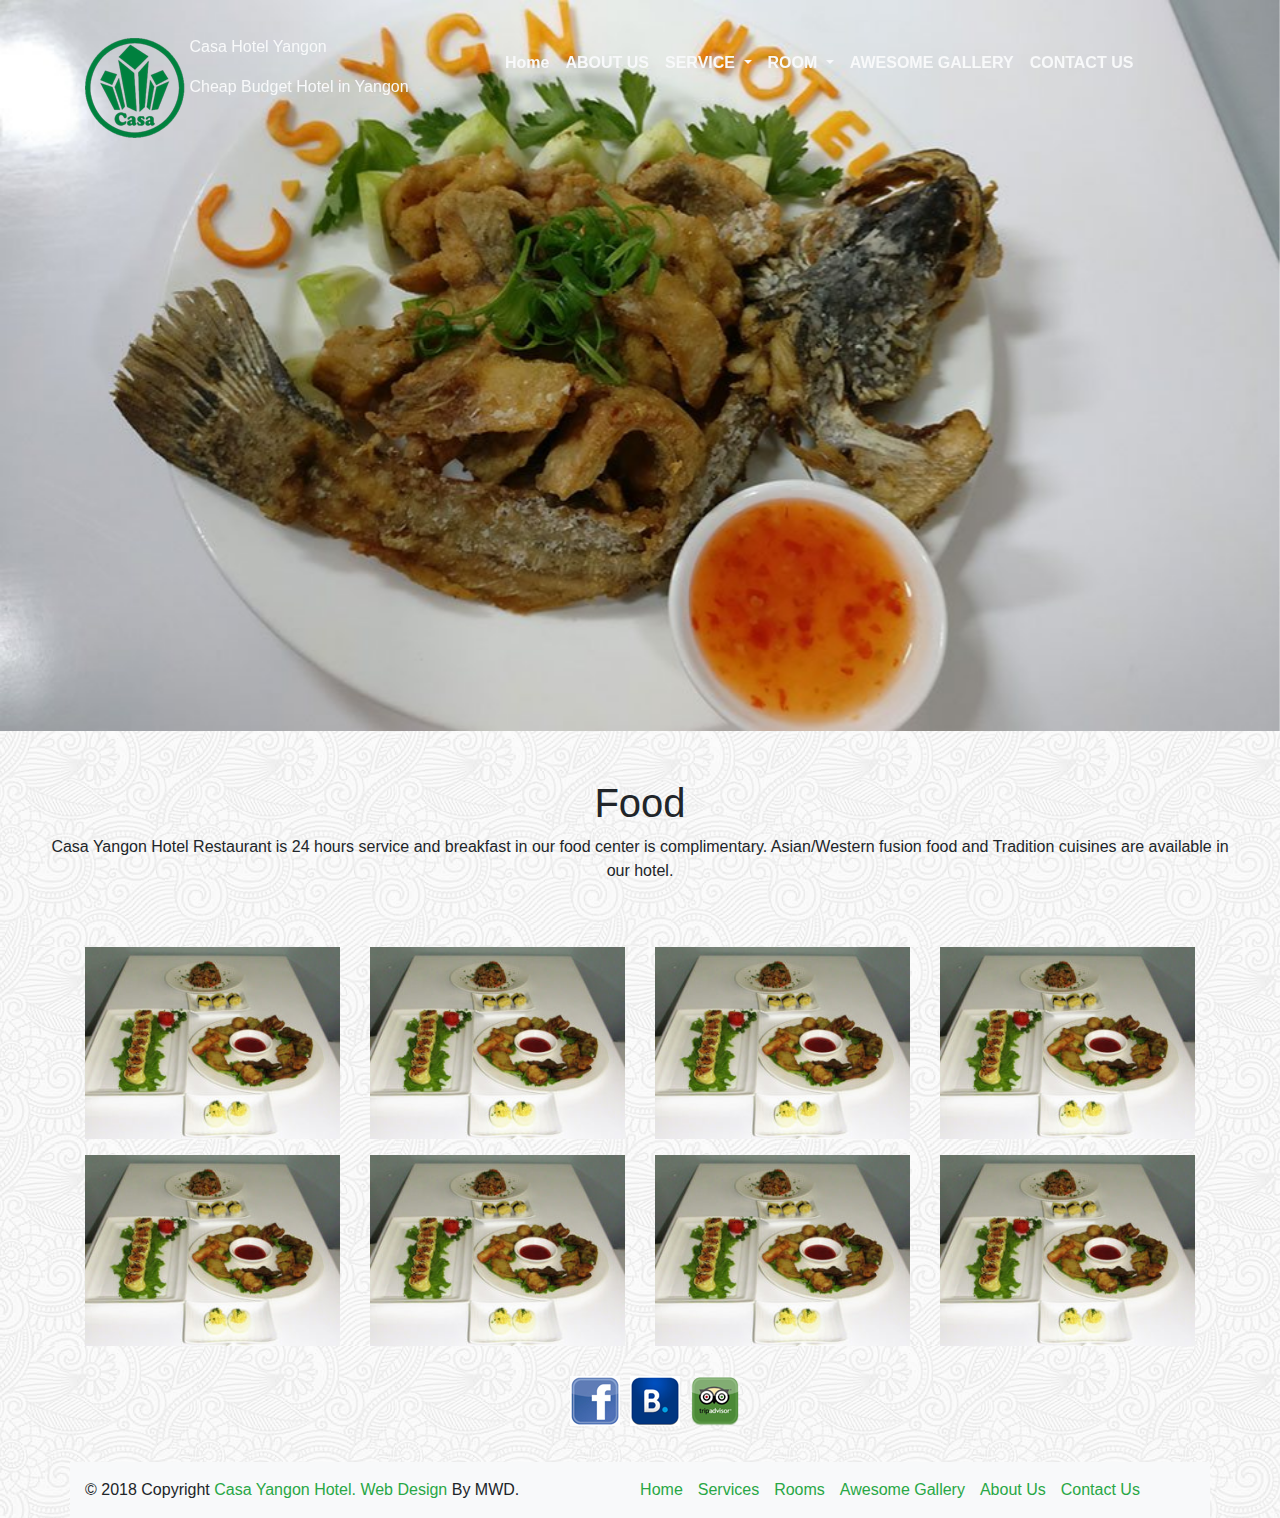
<file: pages/food.html>
<!DOCTYPE html>
<html lang="en">
<head>
	<meta charset="utf-8">
	<meta name="viewport" content="width=device-width, initial-scale=1">

	<title> Hotel </title>
	
	<link rel="stylesheet" type="text/css" href="../css/style.css">
	<link rel="stylesheet" type="text/css" href="../css/bootstrap.min.css">
	<link rel="stylesheet" type="text/css" href="../css/fontawesome.css">
	<link rel="stylesheet" href="https://unpkg.com/swiper/swiper-bundle.min.css">

</head>
<body>
	<div class="main">
		<div class="header">
			<div class="hero-img">
				<div id="carouselExampleIndicators" class="carousel slide carousel-fade" data-ride="carousel">
					<div class="carousel-inner">
					    <div class="carousel-item active">
					      	<img src="../images/seafood1.png" class="d-block w-100" alt="heroimages">
					    </div>
					</div>
				</div>
			</div>
			<div class="hd-nav">
				<div class="hd-bg">
					<div class="container">
						<div class="row">
							<div class="col-md-4 col-sm-4 col-lg-4">
								<div class="logo-name d-inline-block" width="100" height="100">
									<img src="../images/logo.png">
								</div>
								<div class="hotel-name d-inline-block">
									<p class="text-light">Casa Hotel Yangon</p>
									<p class="text-light">Cheap Budget Hotel in Yangon</p>
								</div>
							</div>
							<div class="col-md-8 col-sm-8 col-lg-8">
								<nav class="navbar navbar-expand-lg navbar-light bg-transparent">
									<a class="navbar-brand" href="#"></a>
									<button class="navbar-toggler" type="button" data-toggle="collapse" data-target="#navbarNavDropdown" aria-controls="navbarNavDropdown" aria-expanded="false" aria-label="Toggle navigation">
									    <span class="navbar-toggler-icon"></span>
									</button>
									<div class="collapse navbar-collapse menu-list" id="navbarNavDropdown">
									    <ul class="navbar-nav">
									      	<li class="nav-item active">
									        	<a class="nav-link text-light" href="../index.html">Home <span class="sr-only">(current)</span></a>
									      	</li>
									      	<li class="nav-item">
									        	<a class="nav-link text-light" href="aboutus.html">ABOUT US</a>
									      	</li>
									      	<li class="nav-item dropdown">
									        	<a class="nav-link dropdown-toggle text-light" href="#" id="navbarDropdownMenuLink" role="button" data-toggle="dropdown" aria-haspopup="true" aria-expanded="false">
									          		SERVICE
									        	</a>
									        	<div class="dropdown-menu" aria-labelledby="navbarDropdownMenuLink">
									          		<a class="dropdown-item text-black-50" href="gym.html">GYM</a>
									          		<a class="dropdown-item text-black-50" href="food.html">Food</a>
									          		<a class="dropdown-item text-black-50" href="#">Room Service</a>
									        	</div>
									      	</li>
									      	<li class="nav-item dropdown">
									        	<a class="nav-link dropdown-toggle text-light" href="#" id="navbarDropdownMenuLink" role="button" data-toggle="dropdown" aria-haspopup="true" aria-expanded="false">
									          		ROOM
									        	</a>
									        	<div class="dropdown-menu" aria-labelledby="navbarDropdownMenuLink">
									          		<a class="dropdown-item text-black-50" href="#">Deluxe King</a>
									          		<a class="dropdown-item text-black-50" href="#">Deluxe Twins</a>
									          		<a class="dropdown-item text-black-50" href="#">Family Suite</a>
									          		<a class="dropdown-item text-black-50" href="#">Standard Single</a>
									        	</div>
									      	</li>
									      	<li class="nav-item">
									        	<a class="nav-link text-light" href="#">AWESOME GALLERY</a>
									      	</li>
									      	<li class="nav-item">
									        	<a class="nav-link text-light" href="#">CONTACT US</a>
									      	</li>
									    </ul>
									</div>
								</nav>
							</div>
						</div>
					</div>
				</div>
			</div>
			<div class="gym-title text-center p-5">
				<h1 class="font-weight-normal">Food</h1>
				<p>
					Casa Yangon Hotel Restaurant is 24 hours service and breakfast in our food center is complimentary. Asian/Western fusion food and Tradition cuisines are available in our hotel.
				</p>
			</div>
			<div class="gym-room">
				 <div class="container">
				 	<div class="row">
				 		<div class="col-md-3 col-sm-3 col-lg-3">
				 			<img src="../images/food.png" style="width: 100%; height: 100%;">
				 		</div>
				 		<div class="col-md-3 col-sm-3 col-lg-3">
				 			<img src="../images/food.png" style="width: 100%; height: 100%;">
				 		</div>
				 		<div class="col-md-3 col-sm-3 col-lg-3">
				 			<img src="../images/food.png" style="width: 100%; height: 100%;">
				 		</div>
				 		<div class="col-md-3 col-sm-3 col-lg-3">
				 			<img src="../images/food.png" style="width: 100%; height: 100%;">
				 		</div>
				 	</div>
				 	<div class="row pt-3">
				 		<div class="col-md-3 col-sm-3 col-lg-3">
				 			<img src="../images/food.png" style="width: 100%; height: 100%;">
				 		</div>
				 		<div class="col-md-3 col-sm-3 col-lg-3">
				 			<img src="../images/food.png" style="width: 100%; height: 100%;">
				 		</div>
				 		<div class="col-md-3 col-sm-3 col-lg-3">
				 			<img src="../images/food.png" style="width: 100%; height: 100%;">
				 		</div>
				 		<div class="col-md-3 col-sm-3 col-lg-3">
				 			<img src="../images/food.png" style="width: 100%; height: 100%;">
				 		</div>
				 	</div>
				 </div>
			</div>
			<div class="footer">
				<div class="container">
					<div class="row">
						<div class="col-md-12 col-sm-12 col-lg-12">
							<div class="footer-icon">
								<ul>
									<li>
										<a href="">
											<img src="../images/fb.png" alt="Facebook">
										</a>
									</li>
									<li>
										<a href="">
											<img src="../images/bee.png" alt="Bee">
										</a>
									</li>
									<li>
										<a href="">
											<img src="../images/trip.png" alt="Icon">
										</a>
									</li>
								</ul>
							</div>
							<div class="row bg-light pt-3">
								<div class="col-md-5 col-sm-5 col-lg-5">
									<div class="textwidget custom-html-widget footer-link">
										<p>© 2018 Copyright 
											<a href="#" class="text-success">Casa Yangon Hotel.</a>
											<a href="#" class="text-success"> Web Design
											</a> By MWD.
										</p>
									</div>
								</div>
								<div class="col-md-7 col-sm-7 col-lg-7">
									<div class="footer-menu">
										<ul>
											<li>
												<a href="" class="text-success">Home</a>
											</li>
											<li>
												<a href="" class="text-success">Services</a>
											</li>
											<li>
												<a href="" class="text-success">Rooms</a>
											</li>
											<li>
												<a href="" class="text-success">Awesome Gallery</a>
											</li>
											<li>
												<a href="" class="text-success">About Us</a>
											</li>
											<li>
												<a href="" class="text-success">Contact Us</a>
											</li>
										</ul>
									</div>
								</div>
							</div>
						</div>
					</div>
				</div>
			</div>
		</div>
	</div>


	<script src="../js/jquery.js"></script>
	<script src="../js/bootstrap.min.js"></script>
	<script src="../js/all.min.js"></script>
	<script src="https://unpkg.com/swiper/swiper-bundle.min.js"></script>
</file>
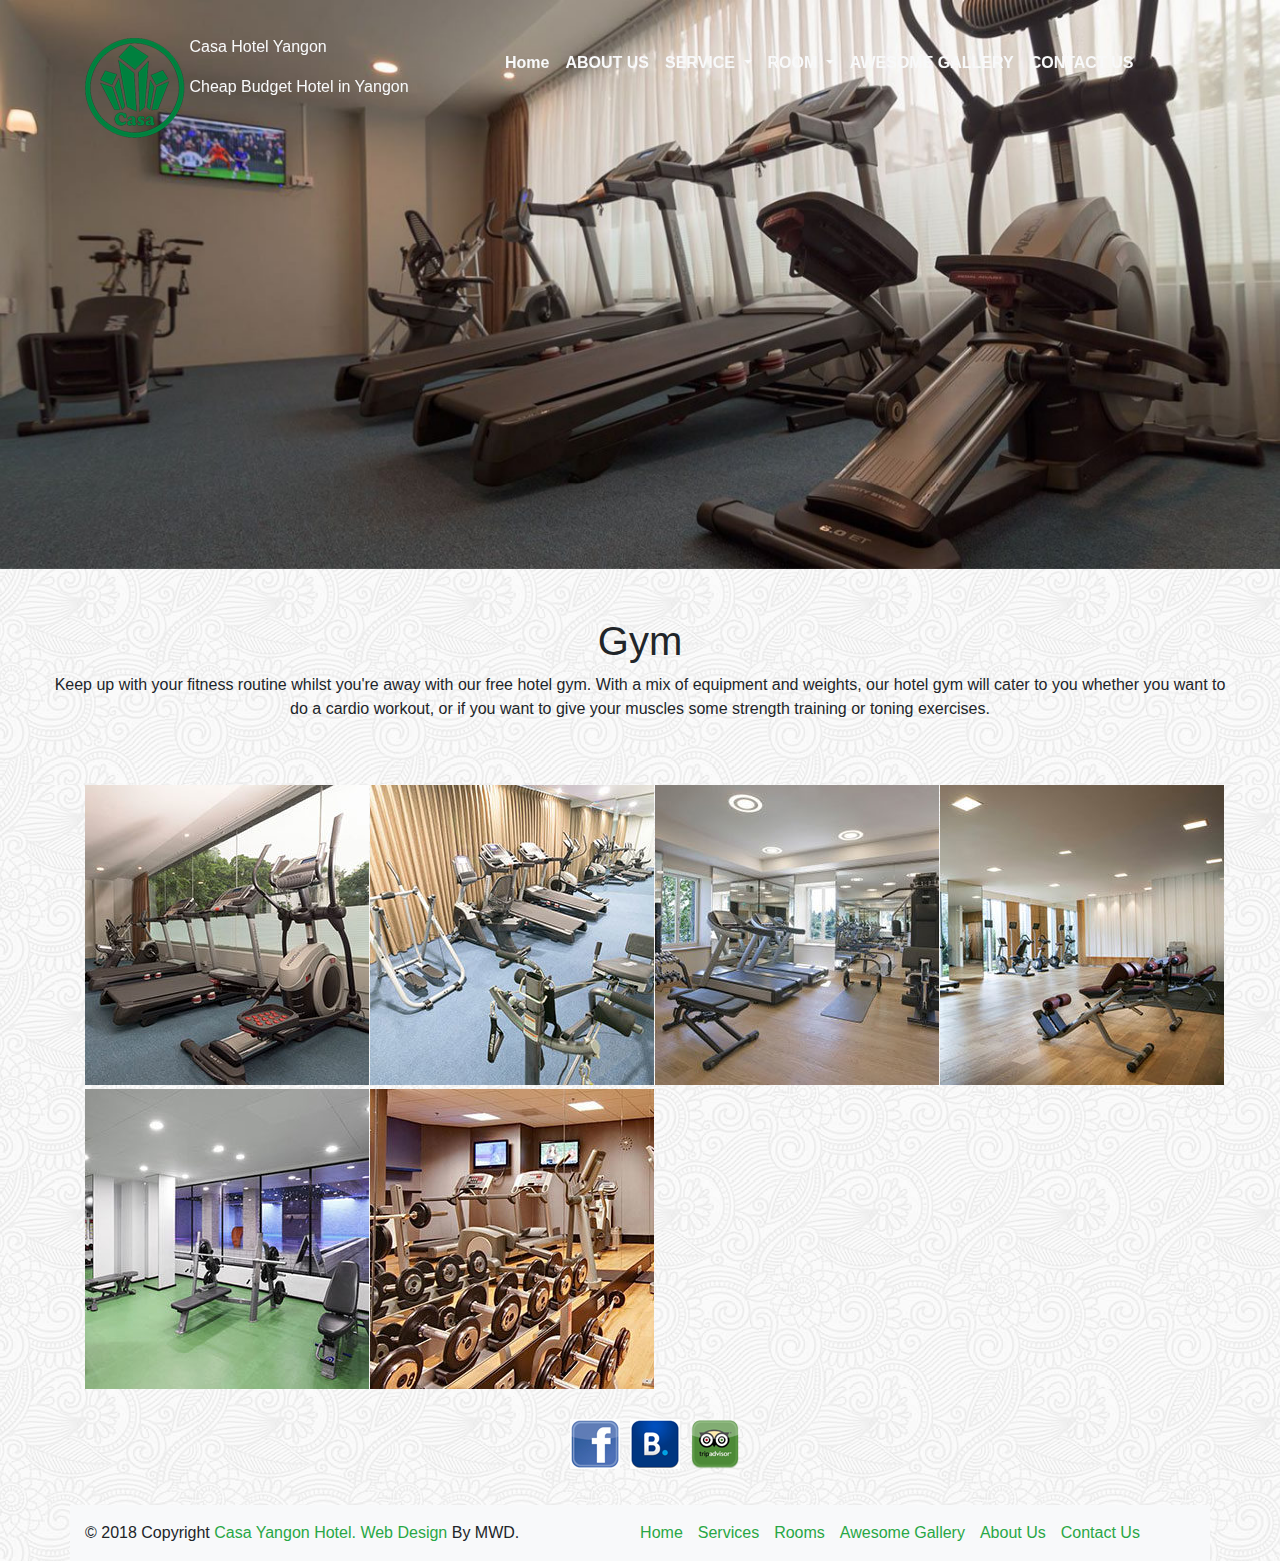
<file: pages/gym.html>
<!DOCTYPE html>
<html lang="en">
<head>
	<meta charset="utf-8">
	<meta name="viewport" content="width=device-width, initial-scale=1">

	<title> Hotel </title>
	
	<link rel="stylesheet" type="text/css" href="../css/style.css">
	<link rel="stylesheet" type="text/css" href="../css/bootstrap.min.css">
	<link rel="stylesheet" type="text/css" href="../css/fontawesome.css">
	<link rel="stylesheet" href="https://unpkg.com/swiper/swiper-bundle.min.css">

</head>
<body>
	<div class="main">
		<div class="header">
			<div class="hero-img">
				<div id="carouselExampleIndicators" class="carousel slide carousel-fade" data-ride="carousel">
					<div class="carousel-inner">
					    <div class="carousel-item active">
					      	<img src="../images/ht3.png" class="d-block w-100" alt="heroimages">
					    </div>
					</div>
				</div>
			</div>
			<div class="hd-nav">
				<div class="hd-bg">
					<div class="container">
						<div class="row">
							<div class="col-md-4 col-sm-4 col-lg-4">
								<div class="logo-name d-inline-block" width="100" height="100">
									<img src="../images/logo.png">
								</div>
								<div class="hotel-name d-inline-block">
									<p class="text-light">Casa Hotel Yangon</p>
									<p class="text-light">Cheap Budget Hotel in Yangon</p>
								</div>
							</div>
							<div class="col-md-8 col-sm-8 col-lg-8">
								<nav class="navbar navbar-expand-lg navbar-light bg-transparent">
									<a class="navbar-brand" href="#"></a>
									<button class="navbar-toggler" type="button" data-toggle="collapse" data-target="#navbarNavDropdown" aria-controls="navbarNavDropdown" aria-expanded="false" aria-label="Toggle navigation">
									    <span class="navbar-toggler-icon"></span>
									</button>
									<div class="collapse navbar-collapse menu-list" id="navbarNavDropdown">
									    <ul class="navbar-nav">
									      	<li class="nav-item active">
									        	<a class="nav-link text-light" href="../index.html">Home <span class="sr-only">(current)</span></a>
									      	</li>
									      	<li class="nav-item">
									        	<a class="nav-link text-light" href="aboutus.html">ABOUT US</a>
									      	</li>
									      	<li class="nav-item dropdown">
									        	<a class="nav-link dropdown-toggle text-light" href="#" id="navbarDropdownMenuLink" role="button" data-toggle="dropdown" aria-haspopup="true" aria-expanded="false">
									          		SERVICE
									        	</a>
									        	<div class="dropdown-menu" aria-labelledby="navbarDropdownMenuLink">
									          		<a class="dropdown-item text-black-50" href="gym.html">GYM</a>
									          		<a class="dropdown-item text-black-50" href="food.html">Food</a>
									          		<a class="dropdown-item text-black-50" href="#">Room Service</a>
									        	</div>
									      	</li>
									      	<li class="nav-item dropdown">
									        	<a class="nav-link dropdown-toggle text-light" href="#" id="navbarDropdownMenuLink" role="button" data-toggle="dropdown" aria-haspopup="true" aria-expanded="false">
									          		ROOM
									        	</a>
									        	<div class="dropdown-menu" aria-labelledby="navbarDropdownMenuLink">
									          		<a class="dropdown-item text-black-50" href="#">Deluxe King</a>
									          		<a class="dropdown-item text-black-50" href="#">Deluxe Twins</a>
									          		<a class="dropdown-item text-black-50" href="#">Family Suite</a>
									          		<a class="dropdown-item text-black-50" href="#">Standard Single</a>
									        	</div>
									      	</li>
									      	<li class="nav-item">
									        	<a class="nav-link text-light" href="#">AWESOME GALLERY</a>
									      	</li>
									      	<li class="nav-item">
									        	<a class="nav-link text-light" href="#">CONTACT US</a>
									      	</li>
									    </ul>
									</div>
								</nav>
							</div>
						</div>
					</div>
				</div>
			</div>
			<div class="gym-title text-center p-5">
				<h1 class="font-weight-normal">Gym</h1>
				<p>
					Keep up with your fitness routine whilst you're away with our free hotel gym. With a mix of equipment and weights, our hotel gym will cater to you whether you want to do a cardio workout, or if you want to give your muscles some strength training or toning exercises.
				</p>
			</div>
			<div class="gym-room">
				 <div class="container">
				 	<div class="row">
				 		<div class="col-md-3 col-sm-3 col-lg-3">
				 			<img src="../images/gym1.png">
				 		</div>
				 		<div class="col-md-3 col-sm-3 col-lg-3">
				 			<img src="../images/gym2.png">
				 		</div>
				 		<div class="col-md-3 col-sm-3 col-lg-3">
				 			<img src="../images/gym3.png">
				 		</div>
				 		<div class="col-md-3 col-sm-3 col-lg-3">
				 			<img src="../images/gym4.png">
				 		</div>
				 	</div>
				 	<div class="row pt-1">
				 		<div class="col-md-3 col-sm-3 col-lg-3">
				 			<img src="../images/gym5.png">
				 		</div>
				 		<div class="col-md-3 col-sm-3 col-lg-3">
				 			<img src="../images/gym6.png">
				 		</div>
				 		<div class="col-md-3 col-sm-3 col-lg-3">
				 			
				 		</div>
				 		<div class="col-md-3 col-sm-3 col-lg-3">
				 			
				 		</div>
				 	</div>
				 </div>
			</div>
			<div class="footer">
				<div class="container">
					<div class="row">
						<div class="col-md-12 col-sm-12 col-lg-12">
							<div class="footer-icon">
								<ul>
									<li>
										<a href="">
											<img src="../images/fb.png" alt="Facebook">
										</a>
									</li>
									<li>
										<a href="">
											<img src="../images/bee.png" alt="Bee">
										</a>
									</li>
									<li>
										<a href="">
											<img src="../images/trip.png" alt="Icon">
										</a>
									</li>
								</ul>
							</div>
							<div class="row bg-light pt-3">
								<div class="col-md-5 col-sm-5 col-lg-5">
									<div class="textwidget custom-html-widget footer-link">
										<p>© 2018 Copyright 
											<a href="#" class="text-success">Casa Yangon Hotel.</a>
											<a href="#" class="text-success"> Web Design
											</a> By MWD.
										</p>
									</div>
								</div>
								<div class="col-md-7 col-sm-7 col-lg-7">
									<div class="footer-menu">
										<ul>
											<li>
												<a href="" class="text-success">Home</a>
											</li>
											<li>
												<a href="" class="text-success">Services</a>
											</li>
											<li>
												<a href="" class="text-success">Rooms</a>
											</li>
											<li>
												<a href="" class="text-success">Awesome Gallery</a>
											</li>
											<li>
												<a href="" class="text-success">About Us</a>
											</li>
											<li>
												<a href="" class="text-success">Contact Us</a>
											</li>
										</ul>
									</div>
								</div>
							</div>
						</div>
					</div>
				</div>
			</div>
		</div>
	</div>


	<script src="../js/jquery.js"></script>
	<script src="../js/bootstrap.min.js"></script>
	<script src="../js/all.min.js"></script>
	<script src="https://unpkg.com/swiper/swiper-bundle.min.js"></script>
</file>
<file: css/style.css>
/*=====================header===========================*/
.hd-nav {
	position: absolute;
    top: 0%;
    z-index: 9999999;
    width: 100%;
    padding-top: 35px;
}

.booking-form {
	opacity: .9;
}

.booking-btn button {
	width: 100%;
}

.type-1 svg {
	position: absolute;
    top: 40%;
    left: 10%;
    font-size: 20px;
    color: #aaa;
    z-index: 999999;
}

.type-2 svg {
	position: absolute;
    top: 40%;
    left: 10%;
    font-size: 20px;
    color: #aaa;
    z-index: 999999;
}

.type-3 svg {
	position: absolute;
    top: 40%;
    left: 10%;
    font-size: 20px;
    color: #aaa;
    z-index: 999999;
}

.type-4 svg {
	position: absolute;
    top: 40%;
    left: 10%;
    font-size: 20px;
    color: #aaa;
    z-index: 999999;
}

.type-5 svg {
	position: absolute;
    top: 40%;
    left: 10%;
    font-size: 20px;
    color: #aaa;
    z-index: 999999;
}

.type-6 svg {
	position: absolute;
    top: 40%;
    left: 10%;
    font-size: 20px;
    color: #aaa;
    z-index: 999999;
}

.menu-list ul li a {
	transition: .5;
	font-weight: bold;
}

.menu-list ul li a:hover {
	color: green !important;
}

.intro {
	background-image: url('../images/mainbg.png');
	width: 100%;

}

.hotel-intro {
	padding: 35px;
}

.hotel-intro h2 {
	font-size: 24px;
}

.hotel-intro p {
	line-height: 30px;
	text-align: center;
}

.hotel-intro p a {
	text-decoration: none;
}

.room {
	padding: 175px 150px;
	background-image: url('../images/intro1.png');
	background-repeat: no-repeat;
	background-size: cover;
}

.number {
	font-size: 30px;
}

.sub-con {
	background: rgba(255,255, 255, 0.2);
	padding: 25px;
}

.dinning-bg {
	background-image: url('../images/Dinning.png');
	background-repeat: no-repeat;
	background-size: cover;
	background-position: center;
}

.cover-bg {
	background: linear-gradient(to bottom, #5ccfe1 0%, #7f36a3 54%, #000000 100%);
    opacity: 0.5;
}

.facilites {
	text-align: center;
	padding-bottom: 140px;
}

.facilites h3 {
	font-size: 30px;
	padding-top: 146px;
}

.facilites h2 {
	font-size: 14px;
}

.facilites img {
	margin: 0px auto;
    padding-top: 130px;
    padding-bottom: 20px;
    display: block;
}

.facilites-list ul {
	display: flex;
	align-items: center;
	justify-content: center;
	flex-wrap: wrap;
	color: #fafafa;
}

.facilites-list ul li {
	padding-right: 35px;
}

.lunch-menu {
	background-image: url('../images/mainbg.png');
}

.review {
	position: absolute;
    top: 0;
    z-index: 9;
    background: #fff;
    padding: 62px;
    left: 0;
    opacity: .5;
}

.budget-accom {
	background-image: url('../images/mainbg.png');
}

.accommodation h2 {
	font-size: 14px;
	line-height: 40px;
}

.room-price {
	background-image: url('../images/mainbg.png');
}

.deluxe-room {
	padding: 155px 0px;
	display: none;
}

.deluxe-room h4, .deluxe-room p {
	font-size: 14px;
}

.deluxe-room a {
	text-decoration: unset !important;
}

.deluxe-room1 {
	padding: 155px 0px;
	display: none;
}

.deluxe-room1 h4, .deluxe-room1 p {
	font-size: 14px;
}

.deluxe-room1 a {
	text-decoration: unset !important;
}

.deluxe-room2 {
	padding: 155px 0px;
	display: none;
}

.deluxe-room2 h4, .deluxe-room2 p {
	font-size: 14px;
}

.deluxe-room2 a {
	text-decoration: unset !important;
}

.deluxe-room3 {
	padding: 155px 0px;
	display: none;
}

.deluxe-room3 h4, .deluxe-room3 p {
	font-size: 14px;
}

.deluxe-room3 a {
	text-decoration: unset !important;
}

.deluxe-room4 {
	padding: 155px 0px;
	display: none;
}

.deluxe-room4 h4, .deluxe-room4 p {
	font-size: 14px;
}

.deluxe-room4 a {
	text-decoration: unset !important;
}

.all-room {
	background-image: url('../images/mainbg.png');
}

.review-slider {
	background-image: url('../images/mainbg.png');
}

.hotel-book {
	background-image: url('../images/booknow.png');
	background-repeat: no-repeat;
	background-size: cover;
}

.hotel-book:before {
	content: '';
	background: rgba(0, 0, 0, 0.45);
    position: absolute;
    width: 100%;
    height: 352px;
}

.review-title {
	text-align: center;
	padding-bottom: 35px;
}

.review-title h5 {
	font-size: 15px;
}

.review-owner {
	text-align: center;
	padding-top: 15px;
}

.review-owner h3 {
	font-size: 20px;
}

.review-owner h4 {
	font-size: 14px;
}

.book-now {
	padding: 120px 189px;
}

.book-now button {
	padding: 15px 40px;
	transition: .7;
	margin-top: 10px;
}

.book-now button:hover {
	border-color: #41bf3b !important;
	background: transparent;
	color: #e2ba16;
}

/*==========footer=============*/
.footer {
	background-image: url('../images/mainbg.png');
}

.footer-icon {
	padding-top: 30px;
	padding-bottom: 20px;
	display: block;
}

.footer-icon ul {
	list-style: none;
    display: flex;
    align-items: center;
    justify-content: center;
}

.footer-icon ul li {
	padding-right: 10px;
}

.footer-menu ul {
	list-style: none;
    display: flex;
    align-items: center;
    justify-content: center;
}

.footer-menu ul li {
	padding-right: 15px;
}

.footer-menu ul li a {
	text-decoration: none;
	transition: .5;
}

.footer-menu ul li a:hover {
	color: #e2ba16 !important;
}

.footer-link p a {
	text-decoration: none;
	transition: .5;
}

.footer-link p a:hover {
	color: #e2ba16 !important;
}

/*=============swiper slider============*/
.swiper-container {
      width: 100%;
      height: 100%;
    }

.swiper-slide {
	margin-right: 0px !important;
 /* text-align: center;*/
  font-size: 18px;
  background: #fff;
  display: -webkit-box;
  display: -ms-flexbox;
  display: -webkit-flex;
  display: flex;
  -webkit-box-pack: center;
  -ms-flex-pack: center;
  -webkit-justify-content: center;
  justify-content: center;
  -webkit-box-align: center;
  -ms-flex-align: center;
  -webkit-align-items: center;
  align-items: center;
}

.service1 {
	padding: 130px 20px;
	background-image: url('../images/ht1.png');
	background-repeat: no-repeat;
	background-size: cover;
}

.service1 a:hover {
	text-decoration: none;
}

.service2 {
	padding: 142px 20px;
	background-image: url('../images/ht2.png');
	background-repeat: no-repeat;
	background-size: cover;
}

.service2 a:hover {
	text-decoration: none;
}

.service3 {
	padding: 142px 20px;
	background-image: url('../images/ht3.png');
	background-repeat: no-repeat;
	background-size: cover;
}

.service3 a:hover {
	text-decoration: none;
}

.service4 {
	padding: 130px 20px;
	background-image: url('../images/ht4.png');
	background-repeat: no-repeat;
	background-size: cover;
}

.service4 a:hover {
	text-decoration: none;
}
/*============aboutus==================*/
.hotel-title, .aboutus-blog {
	background-image: url('../images/mainbg.png');
}

.gym-title, .gym-room {
	background-image: url('../images/mainbg.png');
}

/*=============swiper slider responsive============*/
 @media (max-width: 760px) {
      .swiper-button-next {
        right: 20px;
        transform: rotate(90deg);
      }

      .swiper-button-prev {
        left: 20px;
        transform: rotate(90deg);
      }
    }
</file>
